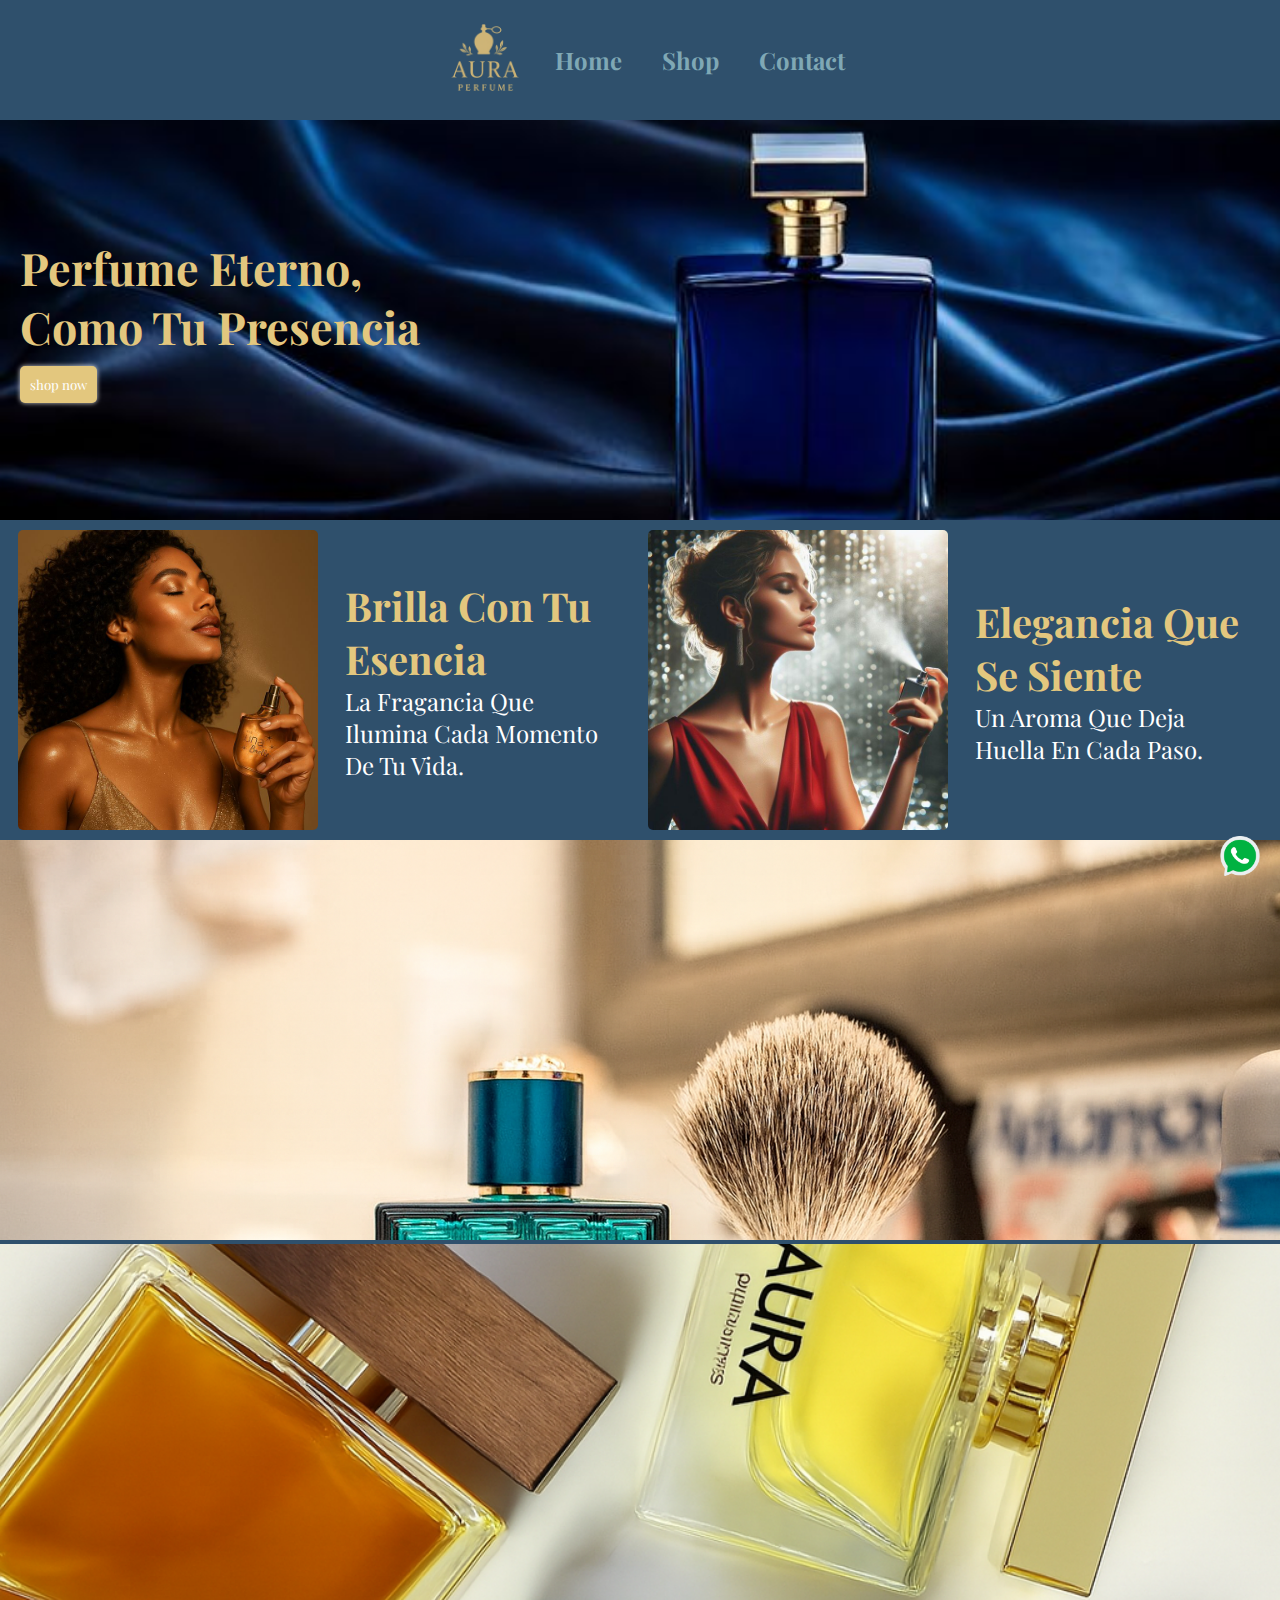
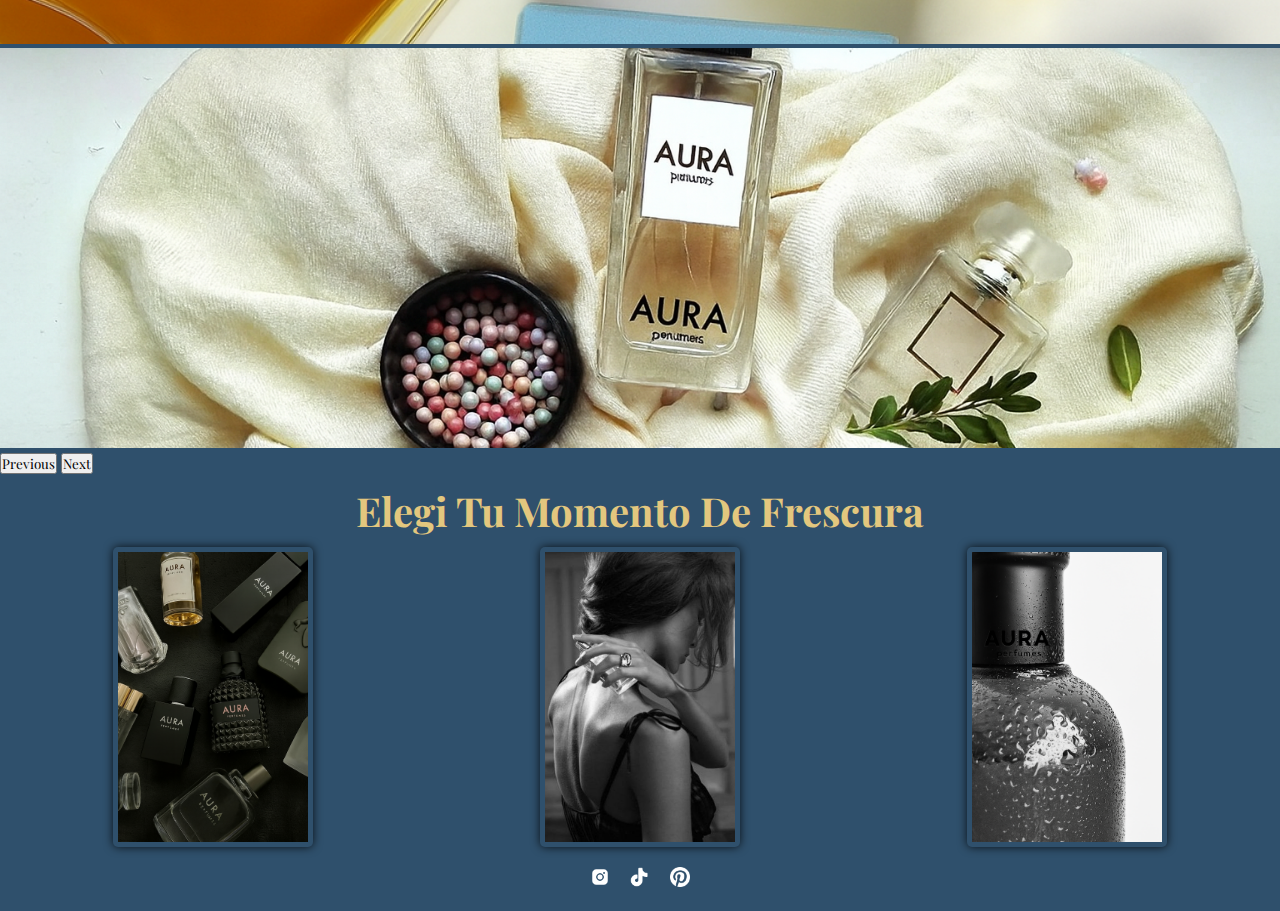
<file: index.html>
<!DOCTYPE html>
<html lang="en">
<head>
    <meta charset="UTF-8">
    <meta name="viewport" content="width=device-width, initial-scale=1.0">
    <link href="https://cdn.jsdelivr.net/npm/bootstrap@5.3.7/dist/css/bootstrap.min.css" 
    rel="stylesheet" integrity="sha384-LN+7fdVzj6u52u30Kp6M/trliBMCMKTyK833zpbD+pXdCLuTusPj697FH4R/5mcr" 
    crossorigin="anonymous">
    <link
    rel="stylesheet"
    href="https://cdnjs.cloudflare.com/ajax/libs/animate.css/4.1.1/animate.min.css"
  />
    <link rel="stylesheet" href="Assets/style/estilos.css">
    <link rel="shortcut icon" href="Assets/logo/logo.png" type="image/x-icon">
    <title>AURA perfumes</title>
</head>
<body>
<header class="navs">

    <img src="Assets/logo/logo.png" alt="logo">

    <ul>
        <li><a href="./index.html">home</a></li>
        <li><a href="Assets/pages/shop.html">shop</a></li>
        <li><a href="Assets/pages/contact.html">contact</a></li>
    </ul>

</header>

<main class="principal">
<div class="titulo_boton">
    <h1 class="animate__animated animate__fadeInLeftBig">perfume eterno, como tu presencia</h1>
    <button>
        <a href="Assets/pages/shop.html">shop now</a>
    </button>
</div>
</main>

<section class="mujeres">
<img src="Assets/img/mujer1.png" alt="mujer1">
<div class="titulo_texto">
      <h2>Brilla con tu esencia</h2>
      <p>La fragancia que ilumina cada momento de tu vida.</p>
</div>
<img src="Assets/img/mujer2.png" alt="mujer2">
<div class="titulo_texto">
      <h2>Elegancia que se siente</h2>
      <p>Un aroma que deja huella en cada paso.</p>
      </div>
</section>

<section>
    <div id="carouselExampleRide" class="carousel slide" data-bs-ride="true">
  <div class="carousel-inner">
    <div class="carousel-item active">
      <img src="Assets/img/carrousel1.png" class="d-block" alt="carrousel1">
    </div>
    <div class="carousel-item">
      <img src="Assets/img/carrousel2.png" class="d-block" alt="carrousel2">
    </div>
    <div class="carousel-item">
      <img src="Assets/img/carrousel3.png" class="d-block" alt="carrousel3">
    </div>
  </div>
  <button class="carousel-control-prev" type="button" data-bs-target="#carouselExampleRide" data-bs-slide="prev">
    <span class="carousel-control-prev-icon" aria-hidden="true"></span>
    <span class="visually-hidden">Previous</span>
  </button>
  <button class="carousel-control-next" type="button" data-bs-target="#carouselExampleRide" data-bs-slide="next">
    <span class="carousel-control-next-icon" aria-hidden="true"></span>
    <span class="visually-hidden">Next</span>
  </button>
</div>
</section>

<section>
  <a href="https://wa.me/5491164227116" class="whatsapp" target="_blank">
    <img src="Assets/img/whatsapp.png" alt="whatsapp">
  </a>
</section>

<section class="frescura">
  <h2>Elegi tu momento de frescura</h2>
  <ul>
    <li><img src="Assets/img/perfume_izquierdo.png" alt="perfume_izquierdo"></li>
    <li><img src="Assets/img/perfume_medio.png" alt="perfume_medio"></li>
    <li><img src="Assets/img/perfume_derecho.png" alt="perfume_derecho"></li>
  </ul>
</section>
<footer class="footer">
        <ul>
            <li>
                <a href="https://www.instagram.com/" target="_blank">
                <img src="Assets/img/instagram.png" alt="instagram">
                </a>
                </li>
                <li>
                    <a href="https://www.tiktok.com/?lang=es-419" target="_blank">
                    <img src="Assets/img/tiktok.png" alt="tiktok">
                </a>
                </li>
                <li>
                    <a href="https://ar.pinterest.com/" target="_blank">
                    <img src="Assets/img/pinterest.png" alt="pinterest">
                </a>
                </li>
        </ul>
</footer>
<script src="https://cdn.jsdelivr.net/npm/bootstrap@5.3.7/dist/js/bootstrap.bundle.min.js" 
integrity="sha384-ndDqU0Gzau9qJ1lfW4pNLlhNTkCfHzAVBReH9diLvGRem5+R9g2FzA8ZGN954O5Q" 
crossorigin="anonymous"></script>
</body>
</html>
</file>
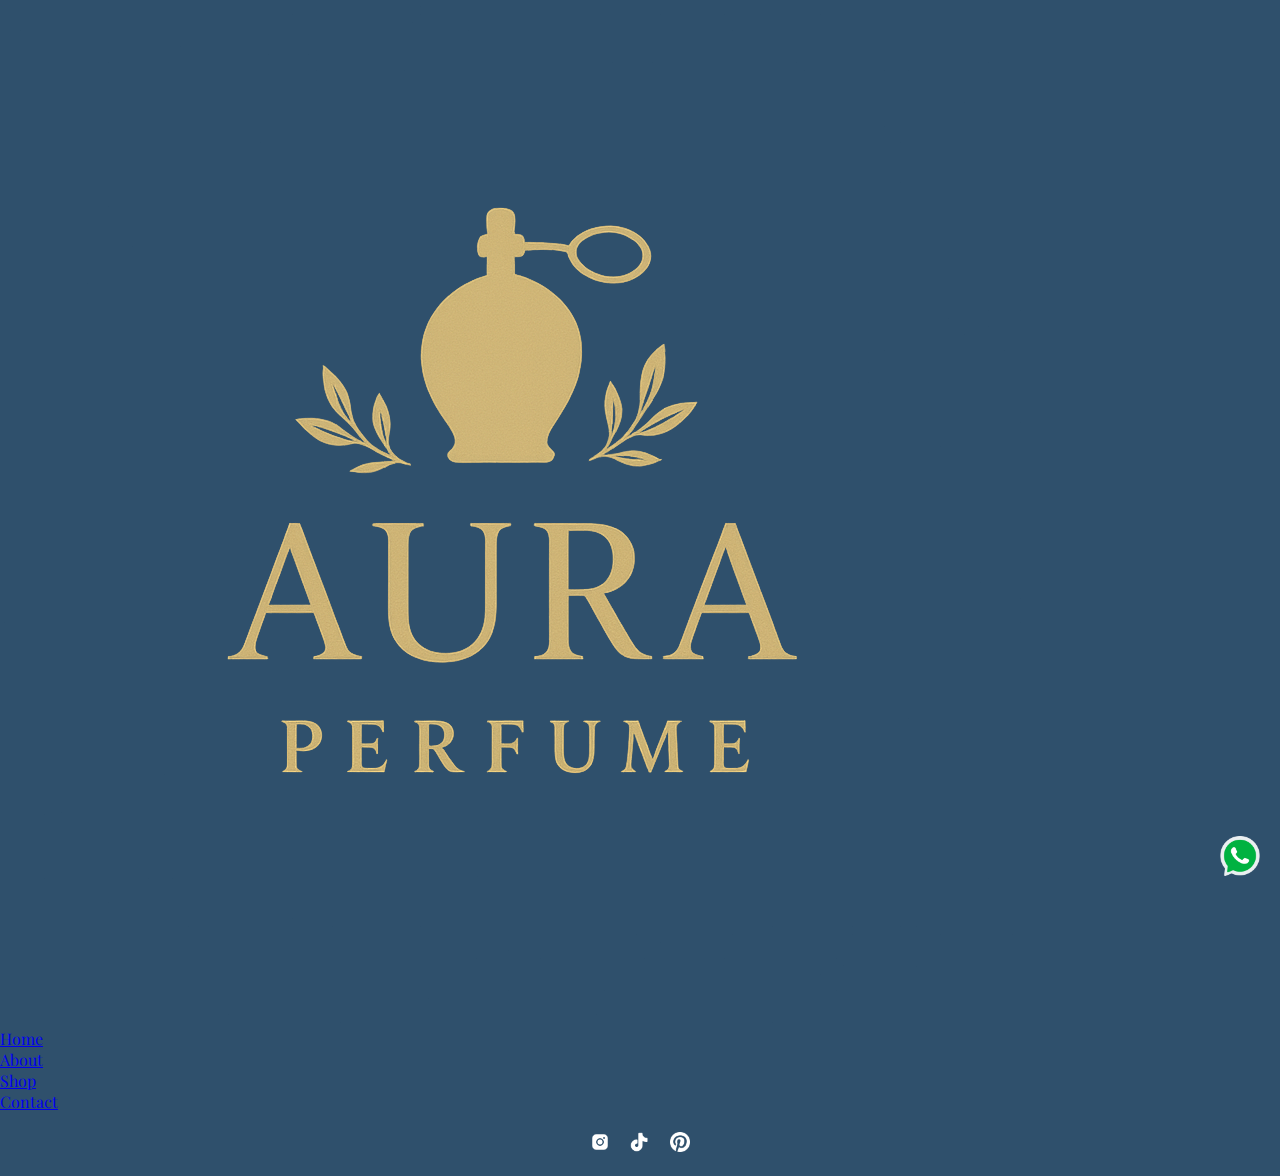
<file: Assets/pages/about.html>
<!DOCTYPE html>
<html lang="en">
<head>
    <meta charset="UTF-8">
    <meta name="viewport" content="width=device-width, initial-scale=1.0">
    <link href="https://cdn.jsdelivr.net/npm/bootstrap@5.3.7/dist/css/bootstrap.min.css" 
    rel="stylesheet" integrity="sha384-LN+7fdVzj6u52u30Kp6M/trliBMCMKTyK833zpbD+pXdCLuTusPj697FH4R/5mcr" 
    crossorigin="anonymous">
    <link rel="stylesheet" href="../style/estilos.css">
    <link rel="shortcut icon" href="../logo/logo.png" type="image/x-icon">
    <title>AURA perfumes</title>
</head>
<body>
<header>

    <img src="../logo/logo.png" alt="logo">

    <ul>
      <li><a href="../../index.html">home</a></li>
        <li><a href="../pages/about.html">about</a></li>
        <li><a href="../pages/shop.html">shop</a></li>
        <li><a href="../pages/contact.html">contact</a></li>
    </ul>

</header>

<section>
  <a href="https://web.whatsapp.com/" class="whatsapp" target="_blank">
    <img src="../img/whatsapp.png" alt="whatsapp">
  </a>
</section>

<footer>
        <ul>
            <li>
                <a href="https://www.instagram.com/" target="_blank">
                <img src="../img/instagram.png" alt="instagram">
                </a>
                </li>
                <li>
                    <a href="https://www.tiktok.com/?lang=es-419" target="_blank">
                    <img src="../img/tiktok.png" alt="tiktok">
                </a>
                </li>
                <li>
                    <a href="https://ar.pinterest.com/" target="_blank">
                    <img src="../img/pinterest.png" alt="pinterest">
                </a>
                </li>
        </ul>

</footer>
<script src="https://cdn.jsdelivr.net/npm/bootstrap@5.3.7/dist/js/bootstrap.bundle.min.js" 
integrity="sha384-ndDqU0Gzau9qJ1lfW4pNLlhNTkCfHzAVBReH9diLvGRem5+R9g2FzA8ZGN954O5Q" 
crossorigin="anonymous"></script>
</body>
</html>
</file>
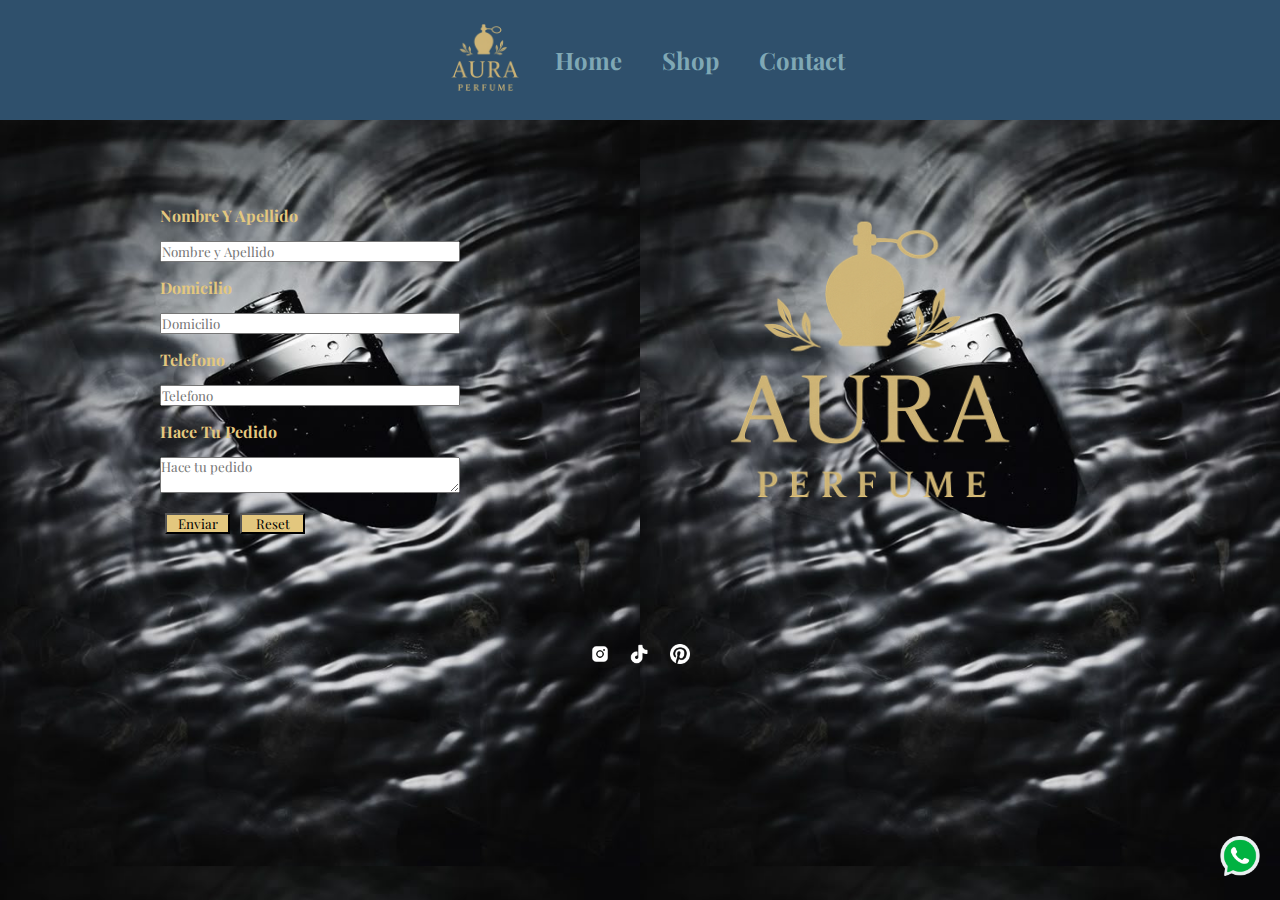
<file: Assets/pages/contact.html>
<!DOCTYPE html>
<html lang="en">
<head>
    <meta charset="UTF-8">
    <meta name="viewport" content="width=device-width, initial-scale=1.0">
    <link href="https://cdn.jsdelivr.net/npm/bootstrap@5.3.7/dist/css/bootstrap.min.css" 
    rel="stylesheet" integrity="sha384-LN+7fdVzj6u52u30Kp6M/trliBMCMKTyK833zpbD+pXdCLuTusPj697FH4R/5mcr" 
    crossorigin="anonymous">
    <link rel="stylesheet" href="../style/estilos.css">
    <link rel="shortcut icon" href="../logo/logo.png" type="image/x-icon">
    <title>AURA perfumes</title>
</head>
<body class="body_contacto">
<header class="navs">

    <img src="../logo/logo.png" alt="logo">

    <ul>
      <li><a href="../../index.html">home</a></li>
        <li><a href="../pages/shop.html">shop</a></li>
        <li><a href="../pages/contact.html">contact</a></li>
    </ul>

</header>

<main class="contacto">

  <form id="formulario" class="formulario">
    <label>Nombre y Apellido</label>
    <input type="text" id="nombre" placeholder="Nombre y Apellido">
    <label>Domicilio</label>
    <input type="text" id="Domicilio" placeholder="Domicilio">
    <label>Telefono</label>
    <input type="number" id="Telefono" placeholder="Telefono">
    <label>Hace tu pedido</label>
    <textarea id="pedido" placeholder="Hace tu pedido"></textarea>

    <div class="confirmacion_de_pedido">
      <input type="submit" value="Enviar">
      <input type="reset" value="Reset">
    </div>

  </form>

  <div class="logos">
    <img src="../logo/logo.png" alt="logos">
  </div>

</main>

<section>
  <a href="https://wa.me/5491164227116" class="whatsapp" target="_blank">
    <img src="../img/whatsapp.png" alt="whatsapp">
  </a>
</section>

<footer class="footer">
        <ul>
            <li>
                <a href="https://www.instagram.com/" target="_blank">
                <img src="../img/instagram.png" alt="instagram">
                </a>
                </li>
                <li>
                    <a href="https://www.tiktok.com/?lang=es-419" target="_blank">
                    <img src="../img/tiktok.png" alt="tiktok">
                </a>
                </li>
                <li>
                    <a href="https://ar.pinterest.com/" target="_blank">
                    <img src="../img/pinterest.png" alt="pinterest">
                </a>
                </li>
        </ul>

</footer>
<script src="https://cdn.jsdelivr.net/npm/bootstrap@5.3.7/dist/js/bootstrap.bundle.min.js" 
integrity="sha384-ndDqU0Gzau9qJ1lfW4pNLlhNTkCfHzAVBReH9diLvGRem5+R9g2FzA8ZGN954O5Q" 
crossorigin="anonymous"></script>
<script src="../javascript/formulario.js"></script>
</body>
</html>
</file>
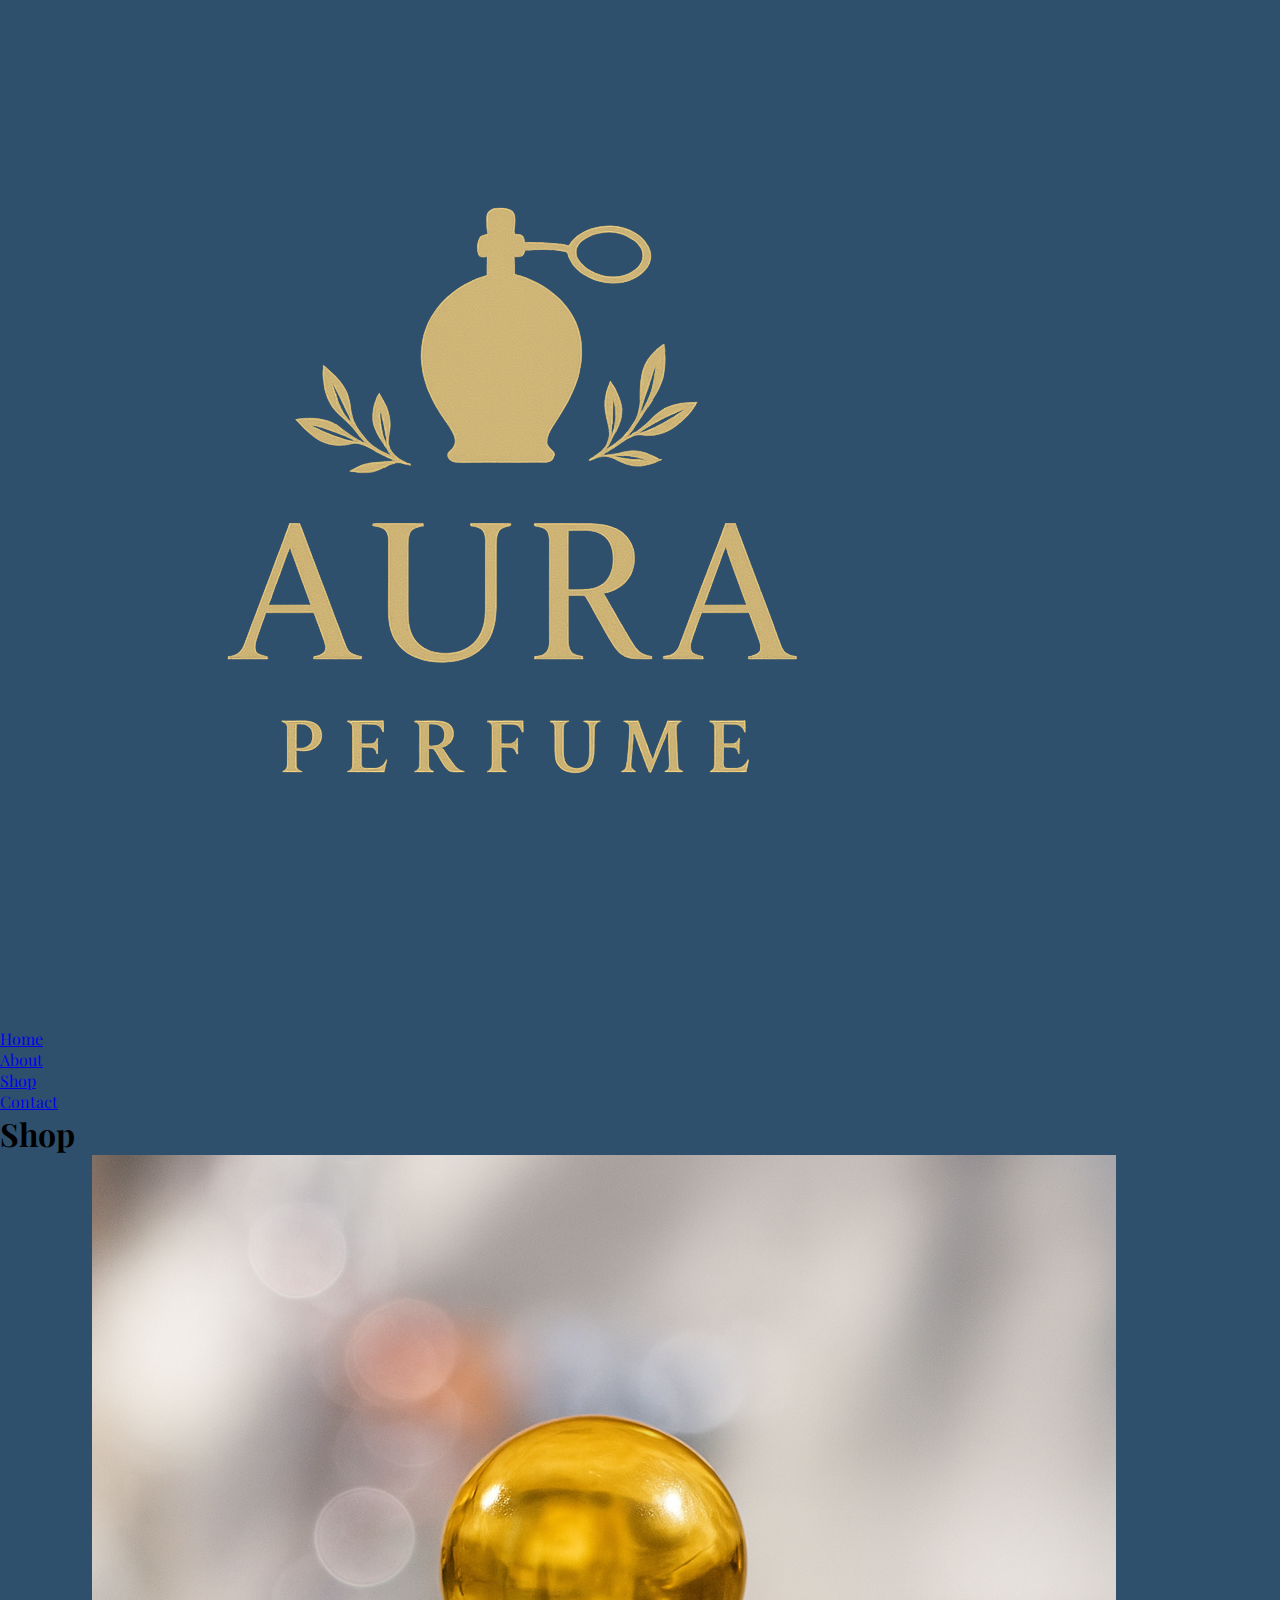
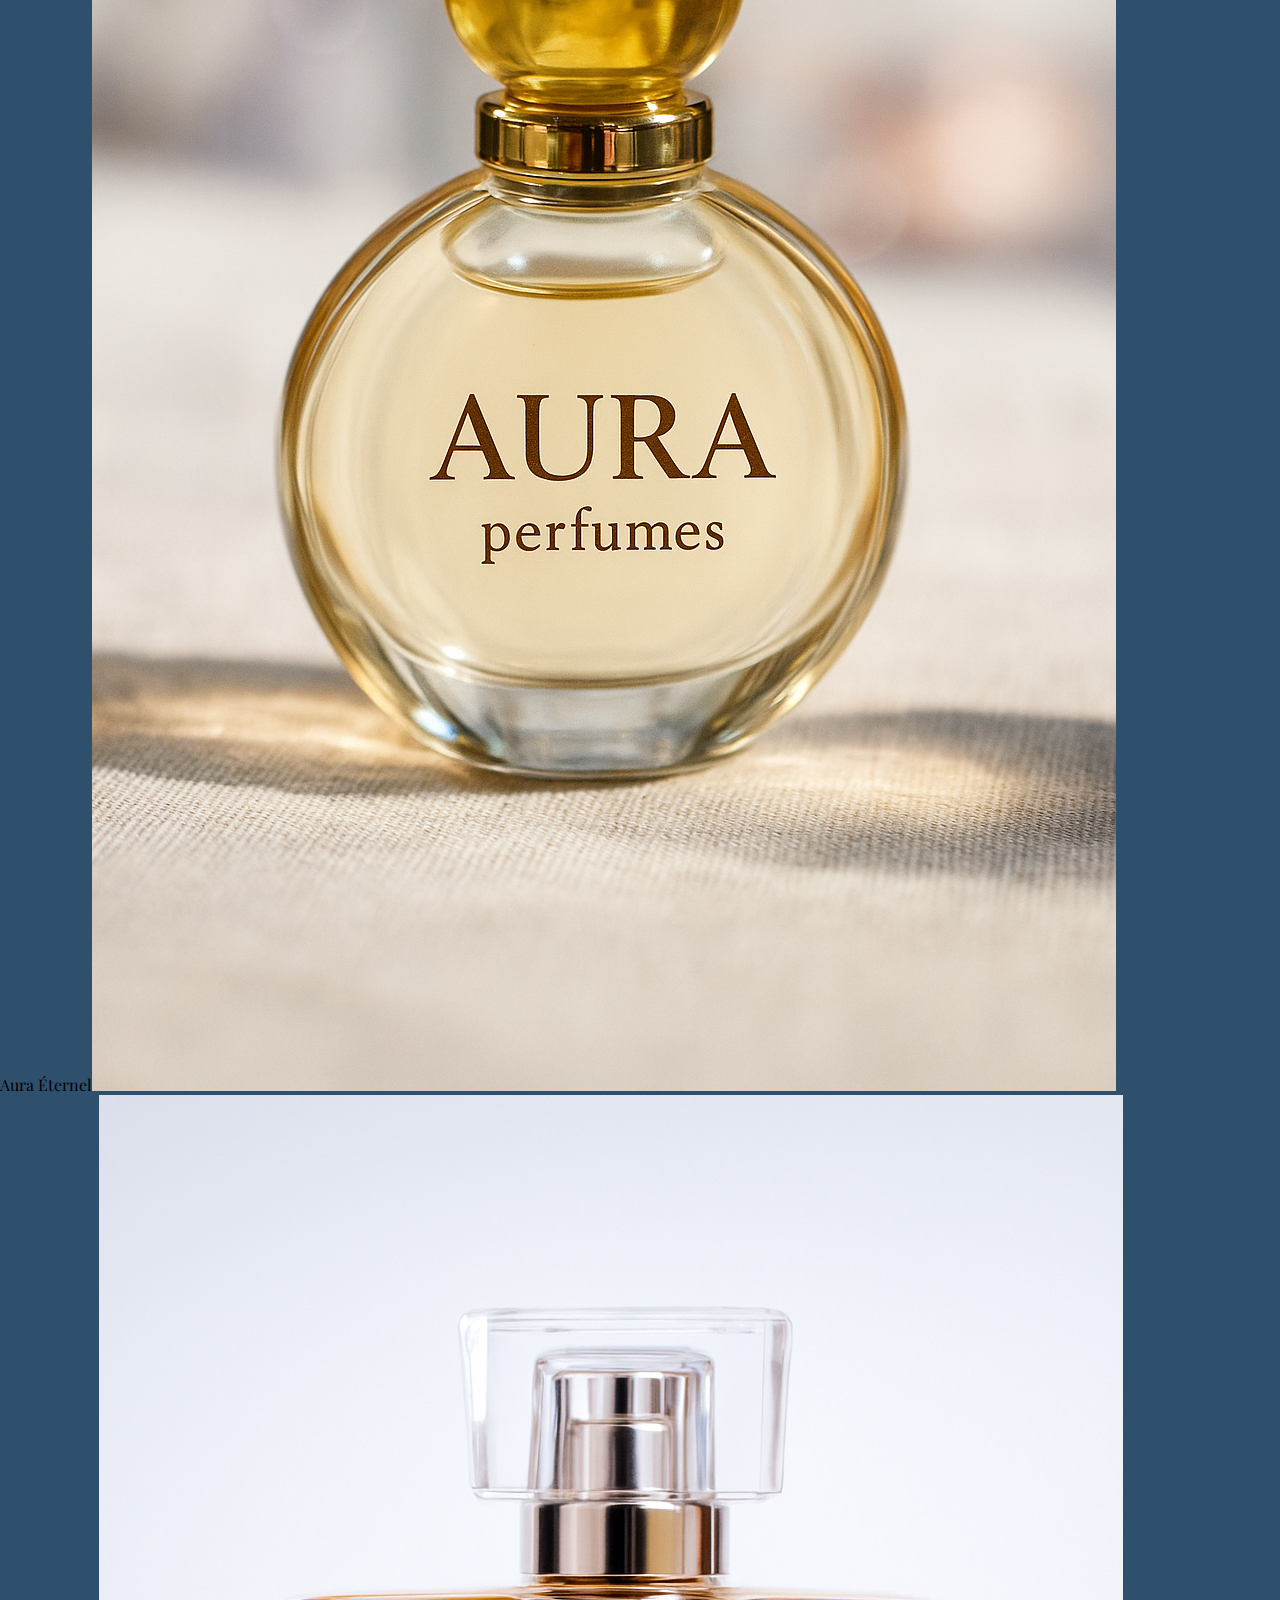
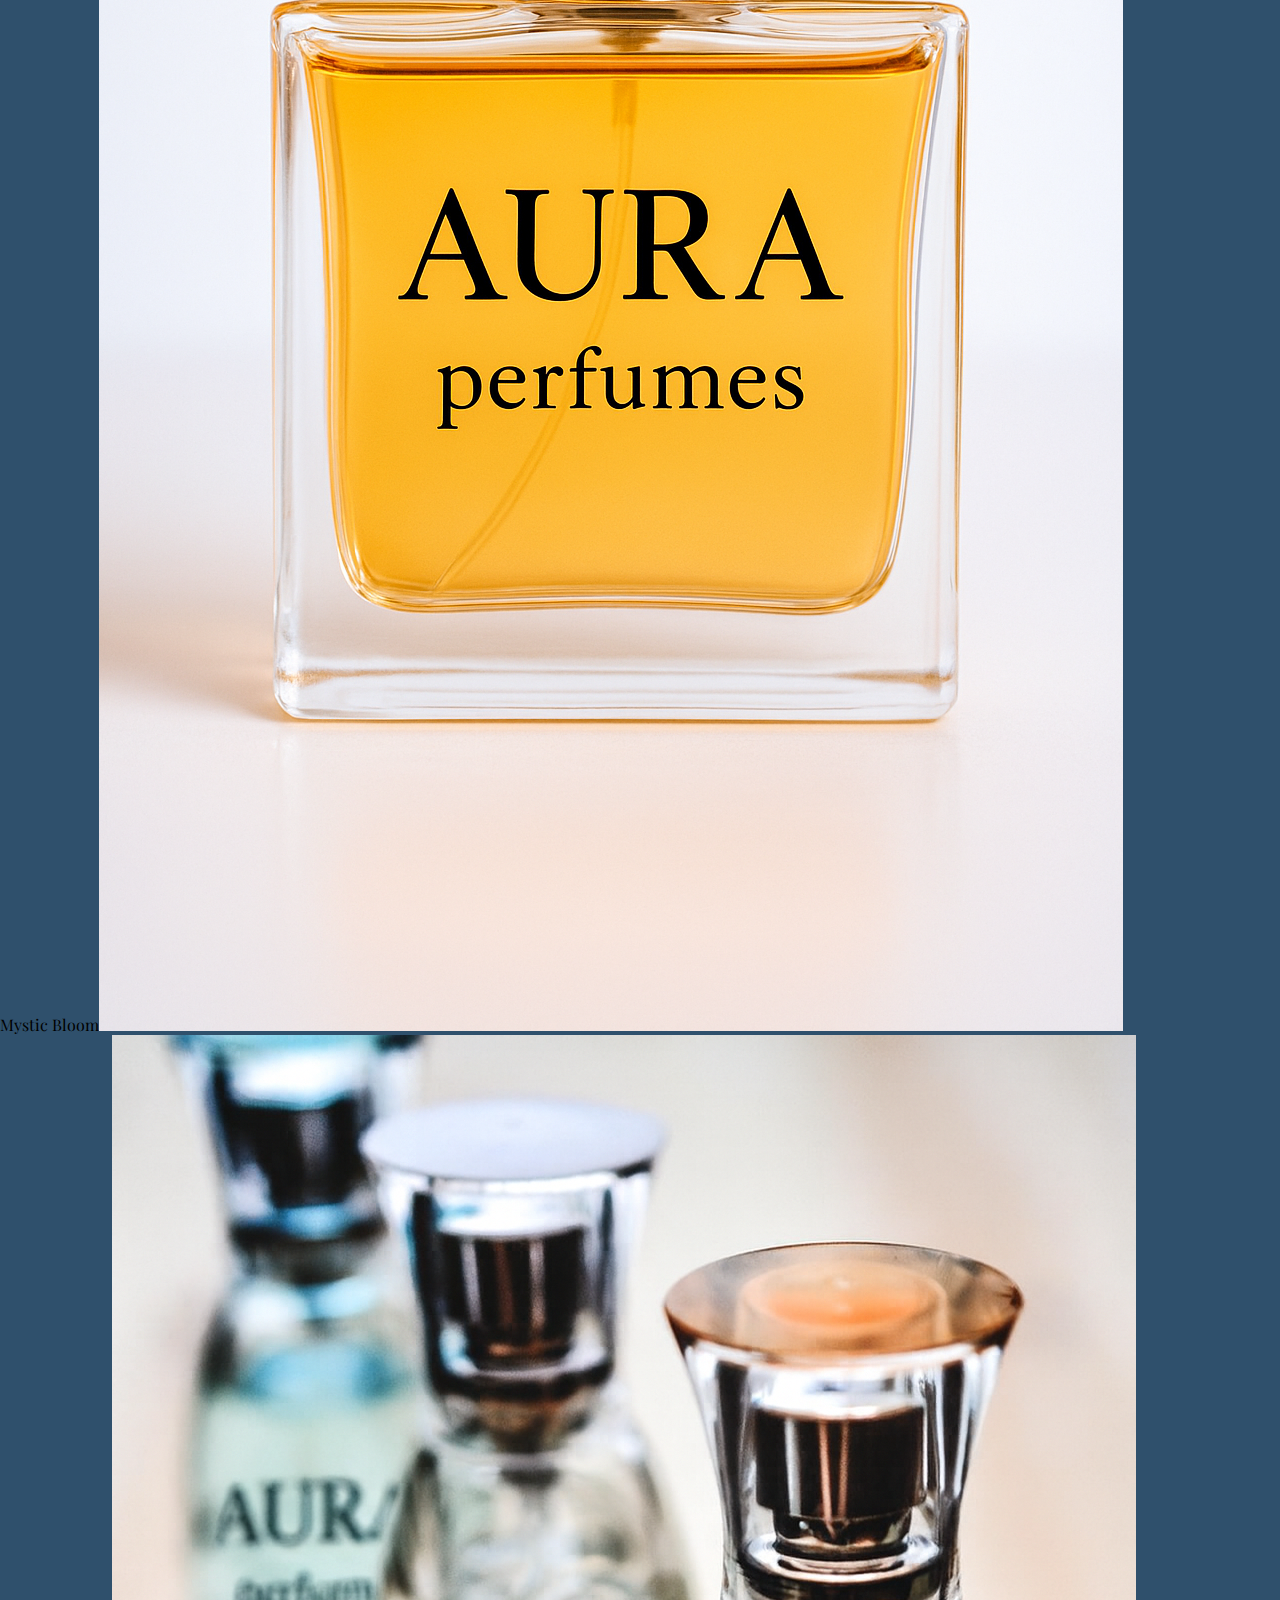
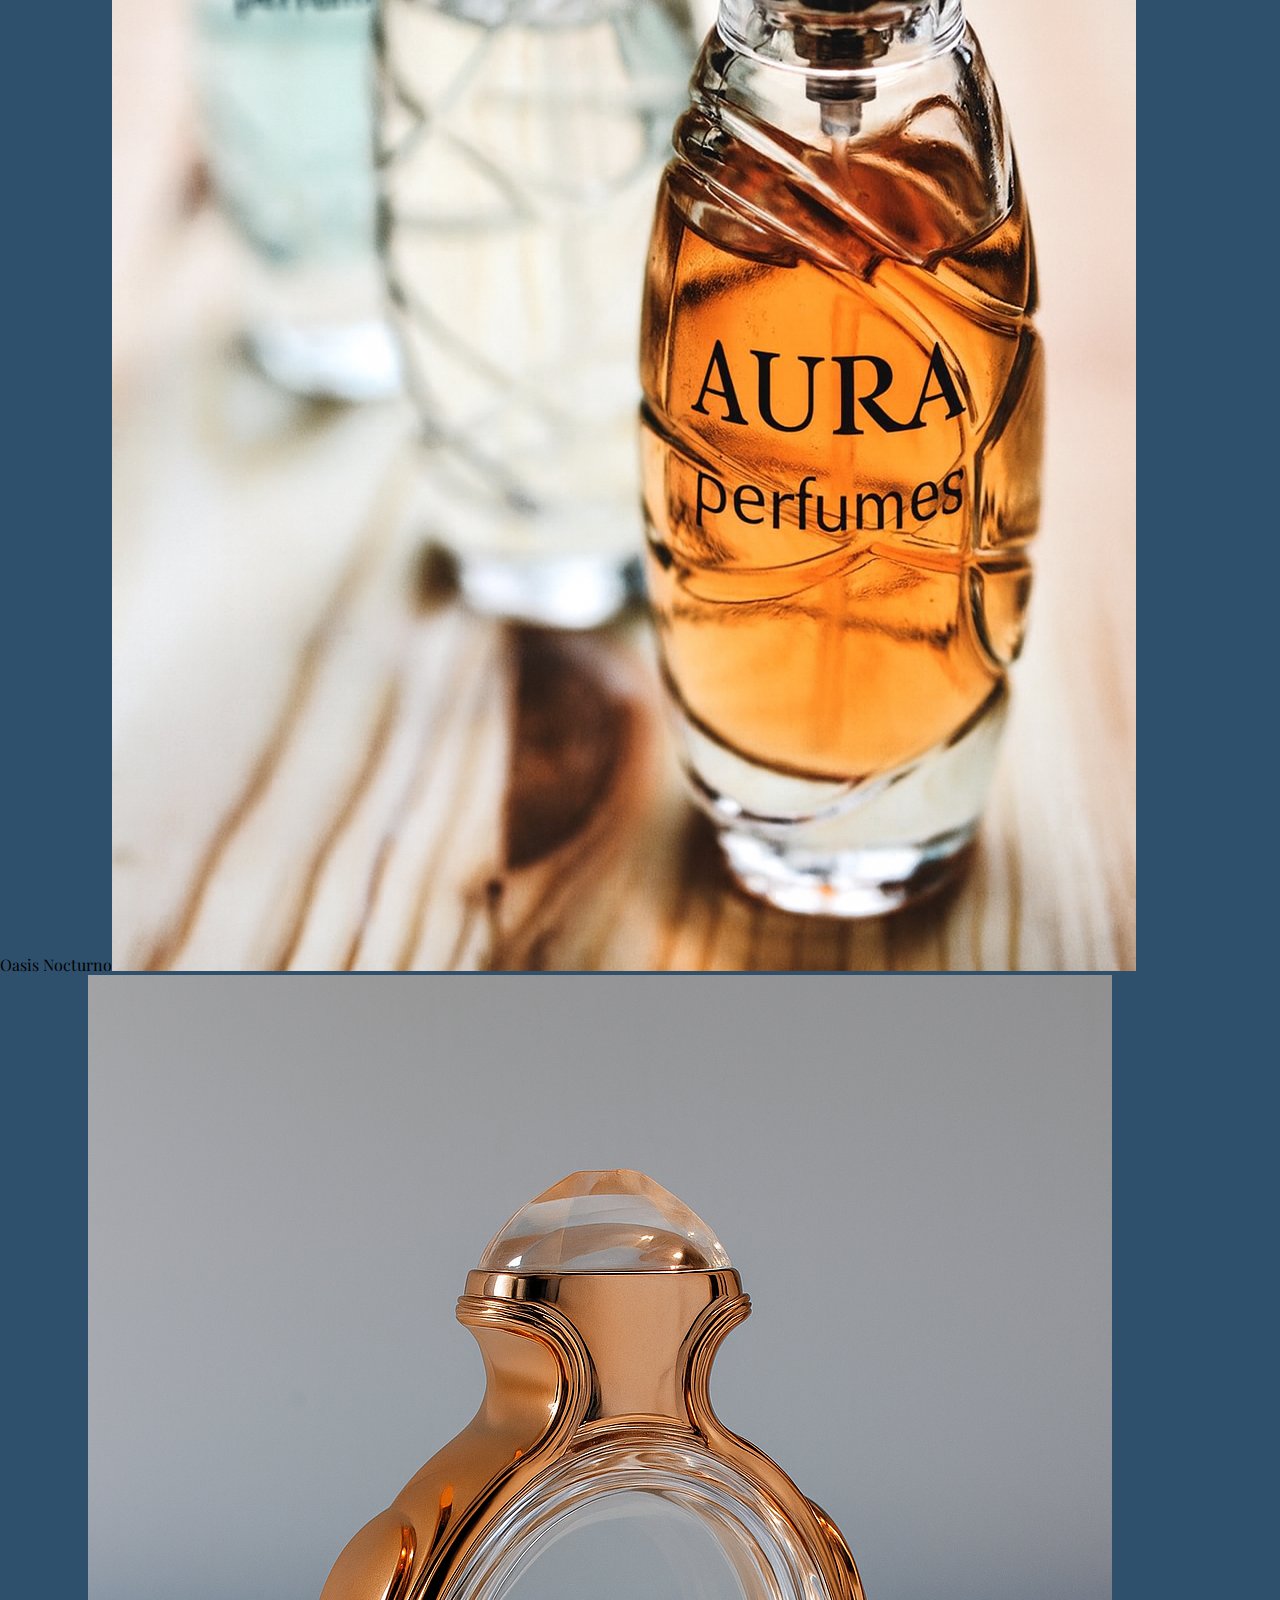
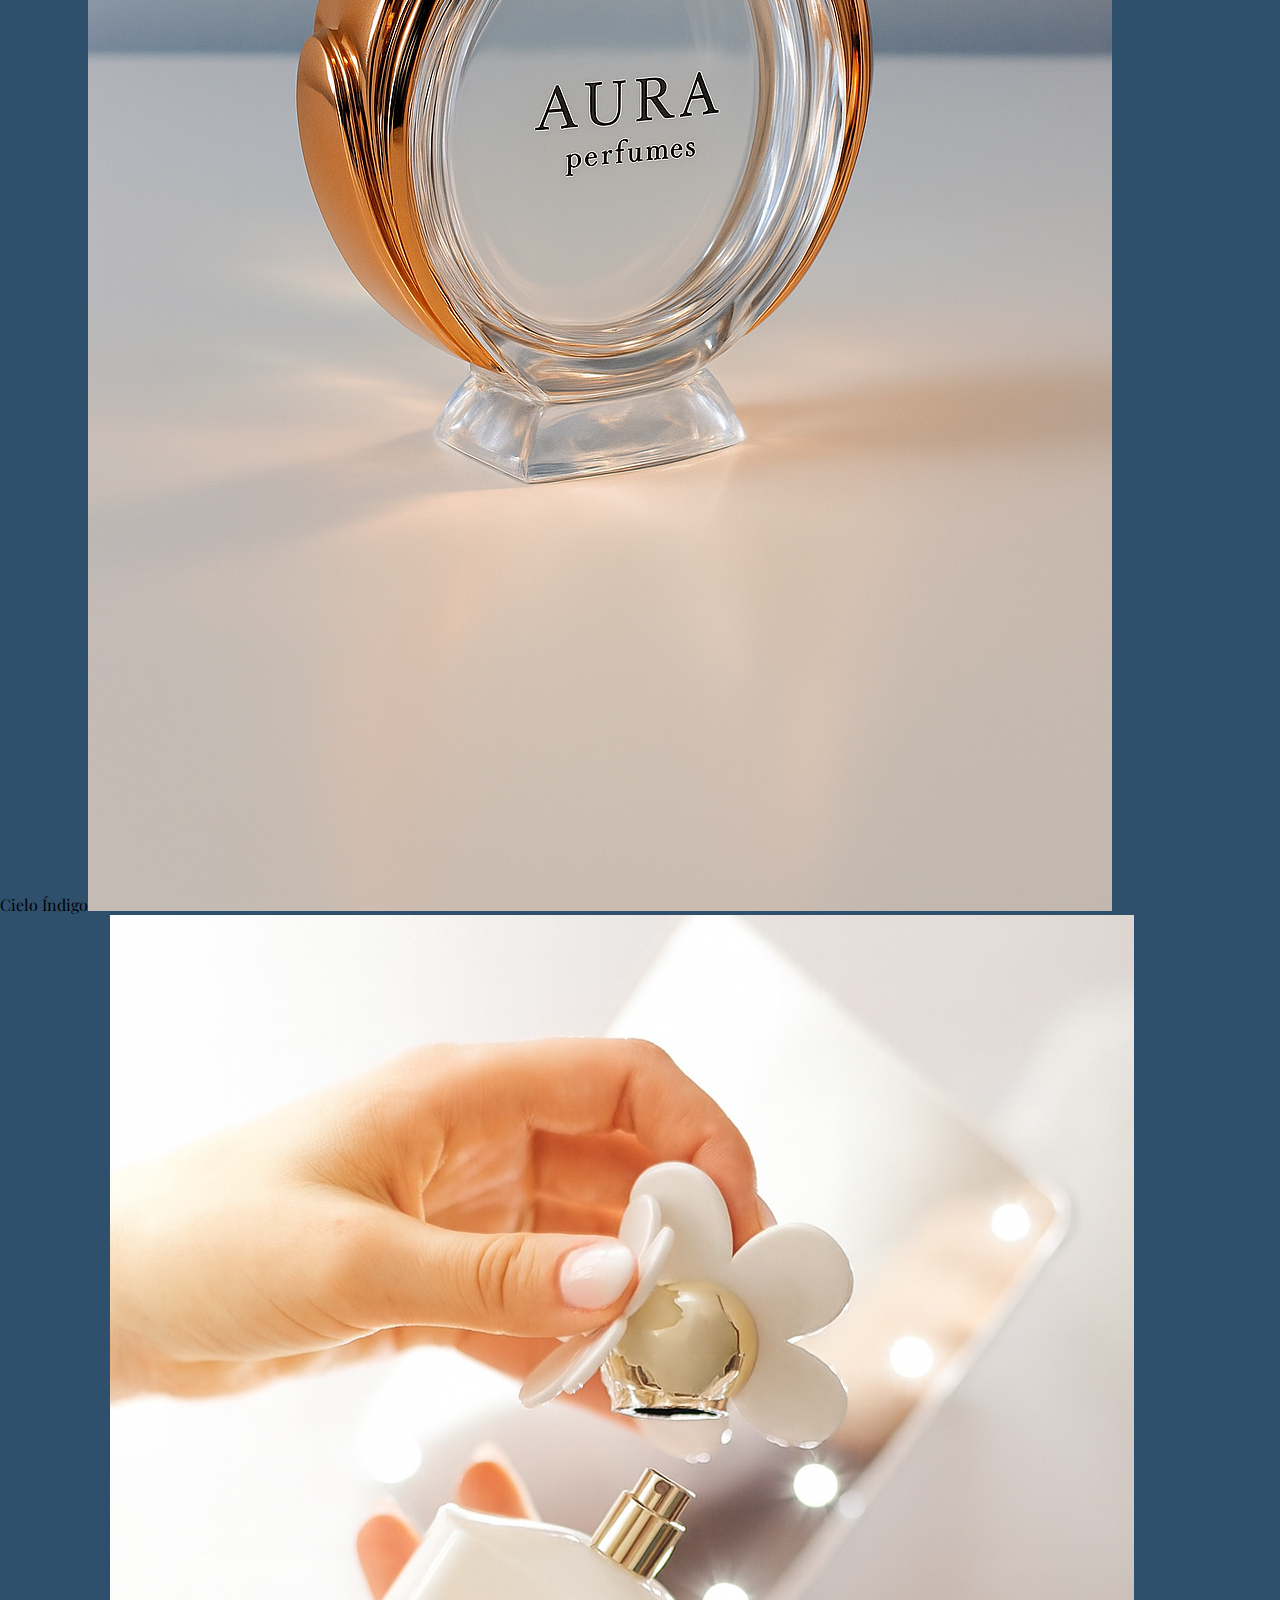
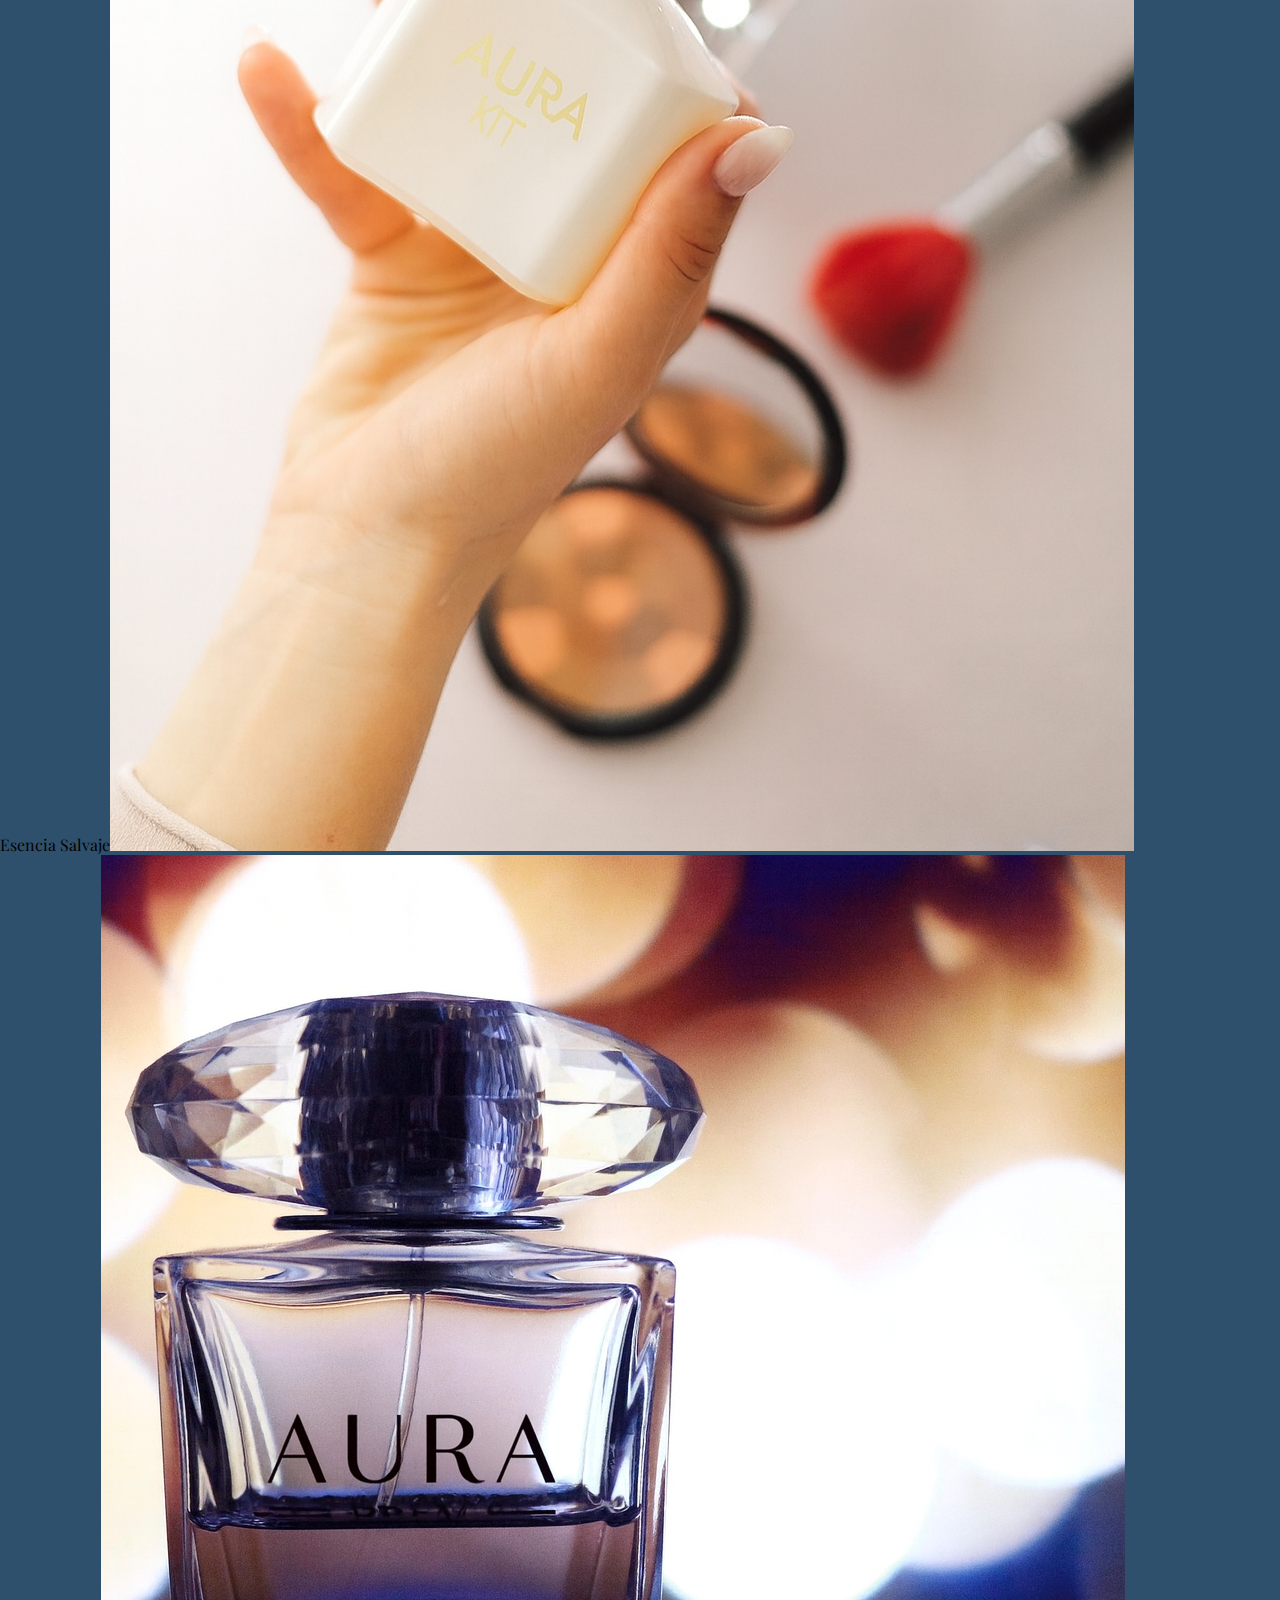
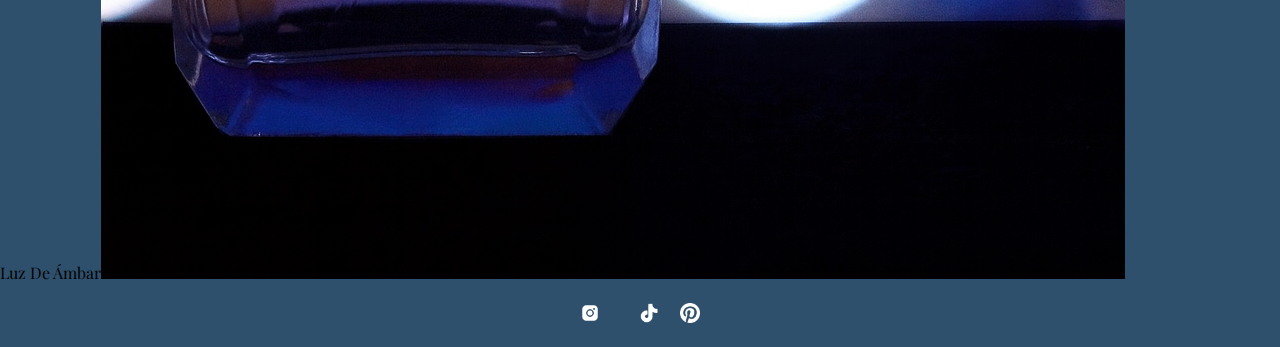
<file: Assets/pages/shop.html>
<!DOCTYPE html>
<html lang="en">
<head>
    <meta charset="UTF-8">
    <meta name="viewport" content="width=device-width, initial-scale=1.0">
    <link href="https://cdn.jsdelivr.net/npm/bootstrap@5.3.7/dist/css/bootstrap.min.css" 
    rel="stylesheet" integrity="sha384-LN+7fdVzj6u52u30Kp6M/trliBMCMKTyK833zpbD+pXdCLuTusPj697FH4R/5mcr" 
    crossorigin="anonymous">
    <link rel="stylesheet" href="../style/estilos.css">
    <link rel="shortcut icon" href="../logo/logo.png" type="image/x-icon">
    <title>AURA perfumes</title>
</head>
<body>
<header>

    <img src="../logo/logo.png" alt="logo">

    <ul>
      <li><a href="../../index.html">home</a></li>
        <li><a href="../pages/about.html">about</a></li>
        <li><a href="../pages/shop.html">shop</a></li>
        <li><a href="../pages/contact.html">contact</a></li>
    </ul>

</header>

<main class="shop">
    <h1>shop</h1>
    <ul>
        <li>Aura Éternel<img src="../img/perfume1.png" alt="perfume1"></li>
        <li>Mystic Bloom<img src="../img/perfume2.png" alt="perfume2"></li>
        <li>Oasis Nocturno<img src="../img/perfume3.png" alt="perfume3"></li>
        <li>Cielo Índigo<img src="../img/perfume4.png" alt="perfume4"></li>
        <li>Esencia Salvaje<img src="../img/perfume5.png" alt="perfume5"></li>
        <li>Luz de Ámbar<img src="../img/perfume6.png" alt="perfume6"></li>
    </ul>
</main>

<footer>
    <div class="footer">
        <ul>
            <li>
                <a href="https://www.instagram.com/" target="_blank">
                <img src="../img/instagram.png" alt="instagram"></li>
                </a>
                <li>
                    <a href="https://www.tiktok.com/?lang=es-419" target="_blank">
                    <img src="../img/tiktok.png" alt="tiktok">
                </a>
                </li>
                <li>
                    <a href="https://ar.pinterest.com/" target="_blank">
                    <img src="../img/pinterest.png" alt="pinterest">
                </a>
                </li>
        </ul>

    </div>

</footer>
<script src="https://cdn.jsdelivr.net/npm/bootstrap@5.3.7/dist/js/bootstrap.bundle.min.js" 
integrity="sha384-ndDqU0Gzau9qJ1lfW4pNLlhNTkCfHzAVBReH9diLvGRem5+R9g2FzA8ZGN954O5Q" 
crossorigin="anonymous"></script>
</body>
</html>
</file>
<file: Assets/style/estilos.css>
@charset "UTF-8";
@import url("https://fonts.googleapis.com/css2?family=Playfair+Display:ital,wght@0,400..900;1,400..900&display=swap");
/*VARIABLES*/
* {
  font-family: "Playfair Display", serif;
  margin: 0;
  padding: 0;
  box-sizing: border-box;
}

body {
  text-transform: capitalize;
  background-color: #2f506c;
}

.body_contacto {
  background-image: url(../img/fondo_contacto.png);
  background-size: 50%;
}
.body_contacto .contacto {
  display: flex;
  justify-content: space-evenly;
  align-items: center;
}
.body_contacto .contacto .formulario {
  display: flex;
  flex-direction: column;
  gap: 15px;
}
.body_contacto .contacto .formulario label {
  color: #E3C77E;
  font-size: 1rem;
  font-weight: bold;
}
.body_contacto .contacto .formulario input {
  width: 300px;
}
.body_contacto .contacto .formulario textarea {
  width: 300px;
}
.body_contacto .contacto .formulario .confirmacion_de_pedido {
  display: flex;
  gap: 10px;
  max-width: 150px;
  width: 100%;
  padding: 5px;
}
.body_contacto .contacto .formulario .confirmacion_de_pedido input {
  background-color: #E3C77E;
}
.body_contacto .contacto .logos img {
  max-width: 500px;
  width: 100%;
}

@media (min-width: 320px) and (max-width: 430px) {
  .body_contacto {
    background-size: cover;
  }
  .body_contacto .contacto {
    margin: 10px;
  }
}
.foto_contacto {
  display: flex;
  justify-content: space-around;
  align-items: center;
}
.foto_contacto img {
  max-width: 400px;
  width: 100%;
  height: 500px;
  border-radius: 2px;
}
.foto_contacto p {
  font-size: 30px;
  color: #E3C77E;
  font-weight: bold;
}

@media (min-width: 320px) and (max-width: 430px) {
  .foto_contacto {
    display: flex;
    flex-wrap: wrap;
  }
  .foto_contacto img {
    width: cover;
    height: 200px;
    object-fit: cover;
  }
  .foto_contacto p {
    padding: 10px;
    font-size: 1.5rem;
    text-align: center;
  }
}
footer ul {
  display: flex;
  justify-content: center;
  list-style: none;
  gap: 20px;
  margin: 20px;
}
footer ul li a img {
  filter: brightness(0) invert(1);
  max-width: 20px;
  width: 100%;
}

@media (min-width: 320px) and (max-width: 430px) {
  .footer ul {
    display: flex;
    justify-content: center;
    padding: 10px;
    margin: 0 auto;
  }
}
.navs {
  display: flex;
  justify-content: center;
  align-items: center;
  background-color: #2f506c;
  color: #7FA8B5;
}
.navs img {
  max-width: 120px;
  width: 100%;
}
.navs ul {
  display: flex;
  gap: 20px;
  list-style: none;
  font-size: 1.5rem;
}
.navs ul li a {
  text-decoration: none;
  color: #7FA8B5;
  font-weight: bold;
  padding: 10px;
}
.navs ul li a:hover {
  color: #E3C77E;
  outline: 2px solid #E3C77E;
}

@media (min-width: 320px) and (max-width: 430px) {
  .navs {
    display: flex;
    flex-direction: column;
    align-items: center;
  }
  .navs img {
    max-width: 120px;
    width: 100%;
  }
  .navs ul {
    display: flex;
    justify-content: center;
    padding: 0;
  }
  .navs ul li a {
    font-size: 0.9rem;
  }
}
.body_shop {
  background-image: url(../img/banner2.png);
  background-size: 100%;
}
.body_shop .shop {
  display: grid;
  grid-template-columns: repeat(3, 1fr);
  grid-template-rows: repeat(1, 1fr);
  margin: 20px;
  justify-content: center;
}
.body_shop .shop h1 {
  grid-column: 1/4;
  text-align: center;
  margin-top: 20px;
  color: #E3C77E;
}
.body_shop .shop ul {
  display: contents;
  list-style: none;
}
.body_shop .shop ul li {
  display: flex;
  flex-direction: column;
  font-size: 1.5rem;
  padding: 20px;
  margin: 0 auto;
  text-align: center;
  margin-top: 20px;
  color: #E3C77E;
}
.body_shop .shop ul img {
  max-width: 250px;
  width: 100%;
  height: 350px;
  object-fit: cover;
  border-radius: 5px;
  margin-top: 20px;
  box-shadow: 0 0 5px rgba(250, 249, 249, 0.712);
  padding: 10px;
}
.body_shop .shop ul img:hover {
  animation: zoomcolor 0.5s ease-in forwards;
}
@keyframes zoomcolor {
  from {
    transform: scale(1);
    filter: brightness(1) saturate(1);
  }
  to {
    transform: scale(1.1);
    filter: brightness(1.1) saturate(1.1);
  }
}

@media (min-width: 320px) and (max-width: 430px) {
  .body_shop {
    background-size: cover;
  }
  .body_shop .shop {
    display: grid;
    grid-template-columns: repeat(1, 1fr);
  }
  .body_shop .shop h1 {
    grid-column: 1/1;
  }
  .body_shop .shop ul li {
    font-size: 1.5rem;
  }
  .body_shop .shop ul li img {
    width: 250px;
    height: 300px;
  }
}
.principal {
  background-image: url(../img/fondo_home.png);
  background-size: 100%; /* para que ocupe todo */
  background-position: center;
  height: 400px;
  display: flex;
  align-items: center;
  justify-content: left;
  text-align: left;
}
.principal .titulo_boton {
  margin: 20px;
}
.principal .titulo_boton h1 {
  font-size: 2.8rem;
  max-width: 400px;
  color: #E3C77E;
}
.principal .titulo_boton button {
  box-shadow: 0px 0px 5px rgba(255, 255, 255, 0.8);
  margin-top: 10px;
  background-color: #E3C77E;
  padding: 10px;
  border: none;
  border-radius: 5px;
}
.principal .titulo_boton button:hover {
  animation: zoom 0.5s ease forwards;
}
.principal .titulo_boton button a {
  list-style: none;
  text-decoration: none;
  color: #FFFFFF;
}

@keyframes zoom {
  from {
    transform: scale(1);
  }
  to {
    transform: scale(1.1);
  }
}
@media (min-width: 320px) and (max-width: 430px) {
  .principal {
    background-size: cover;
    margin-top: 10px;
    display: flex;
    flex-direction: column;
    height: 250px;
  }
  .principal img {
    max-width: 350px;
    width: 100%;
  }
  .principal .titulo_boton h1 {
    font-size: 1.5rem;
  }
  .principal .titulo_boton button {
    width: 30%;
    height: auto;
    font-size: 1rem;
    padding: 5px;
  }
}
.mujeres {
  display: grid;
  grid-template-columns: repeat(4, 1fr);
  grid-template-rows: 1fr;
  justify-items: center;
  align-items: center;
  padding: 10px;
  background-color: #2f506c;
}
.mujeres img {
  width: 300px;
  object-fit: cover;
  border-radius: 5px;
}
.mujeres .titulo_texto {
  margin: 20px;
}
.mujeres .titulo_texto h2 {
  font-size: 2.5rem;
  color: #E3C77E;
}
.mujeres .titulo_texto p {
  font-size: 1.5rem;
  color: #FFFFFF;
}

@media (min-width: 320px) and (max-width: 430px) {
  .mujeres {
    display: flex;
    flex-direction: column;
    padding: 0;
  }
  .mujeres img {
    border-radius: 0;
    width: 100%;
  }
  .mujeres .titulo_texto {
    justify-content: center;
    align-items: center;
    text-align: center;
  }
  .mujeres .titulo_texto h2 {
    font-size: 1.5rem;
  }
  .mujeres .titulo_texto p {
    font-size: 1rem;
  }
}
.carousel-item img {
  width: 100%;
  height: 400px;
  object-fit: cover;
  object-position: 60% 10%;
}

@media (min-width: 320px) and (max-width: 430px) {
  .carousel-item img {
    width: 100%;
    height: 150px;
    object-fit: cover;
    object-position: 60% 10%;
  }
}
.whatsapp {
  position: fixed;
  bottom: 20px; /*20 píxeles desde el borde inferior de la ventana.*/
  right: 20px; /*20 píxeles desde el borde derecho de la ventana.*/
  z-index: 1; /* para que quede encima */
}
.whatsapp img {
  width: 40px;
  height: auto;
}

.frescura {
  display: grid;
  grid-template-columns: repeat(3, 1fr);
  grid-template-rows: 1fr;
}
.frescura h2 {
  font-size: 2.5rem;
  grid-column: 1/4;
  color: #E3C77E;
  margin-top: 10px;
  text-align: center;
}
.frescura ul {
  display: contents;
  list-style: none;
}
.frescura ul li {
  display: flex;
  justify-content: center;
}
.frescura ul li img {
  margin-top: 10px;
  width: 200px;
  height: 300px;
  object-fit: cover;
  border-radius: 5px;
  box-shadow: 0 0 10px rgba(0, 0, 0, 0.8);
  padding: 5px;
}

@media (min-width: 320px) and (max-width: 430px) {
  .frescura {
    display: grid;
    grid-template-columns: 1fr;
    grid-row: 1fr;
    justify-content: center;
    justify-items: center;
  }
  .frescura h2 {
    grid-column: 1/4;
    font-size: 1.5rem;
    padding: 10px;
  }
  .frescura ul li {
    grid-row: 2/2;
  }
  .frescura ul li img {
    max-width: 350px;
    width: 100%;
    box-shadow: none;
    border-radius: 0;
  }
}

/*# sourceMappingURL=estilos.css.map */
</file>
